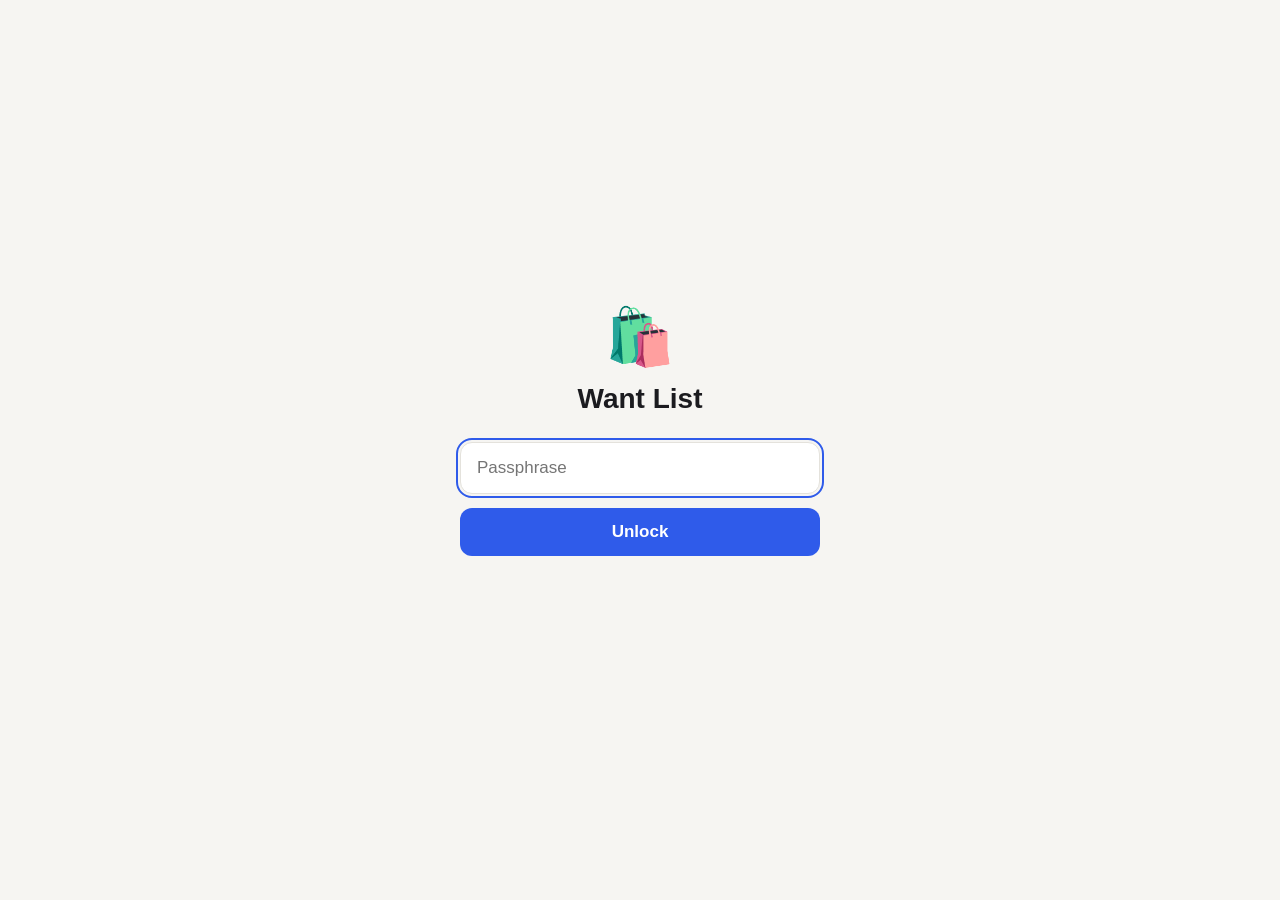
<file: index.html>
<!doctype html>
<html lang="en-GB">
<head>
<meta charset="utf-8">
<meta name="viewport" content="width=device-width, initial-scale=1, viewport-fit=cover">
<meta name="theme-color" content="#f6f5f2" media="(prefers-color-scheme: light)">
<meta name="theme-color" content="#141416" media="(prefers-color-scheme: dark)">
<meta name="robots" content="noindex">
<meta name="referrer" content="no-referrer">
<meta name="apple-mobile-web-app-capable" content="yes">
<meta name="mobile-web-app-capable" content="yes">
<meta name="apple-mobile-web-app-title" content="Want List">
<meta name="apple-mobile-web-app-status-bar-style" content="default">
<link rel="manifest" href="manifest.json">
<link rel="icon" href="icons/icon-192.png">
<link rel="apple-touch-icon" href="icons/apple-touch-icon.png">
<title>Want List</title>
<link rel="stylesheet" href="styles.css">
</head>
<body>
<div id="app"></div>
<noscript>Want List needs JavaScript.</noscript>
<script type="module" src="app.js"></script>
</body>
</html>
</file>
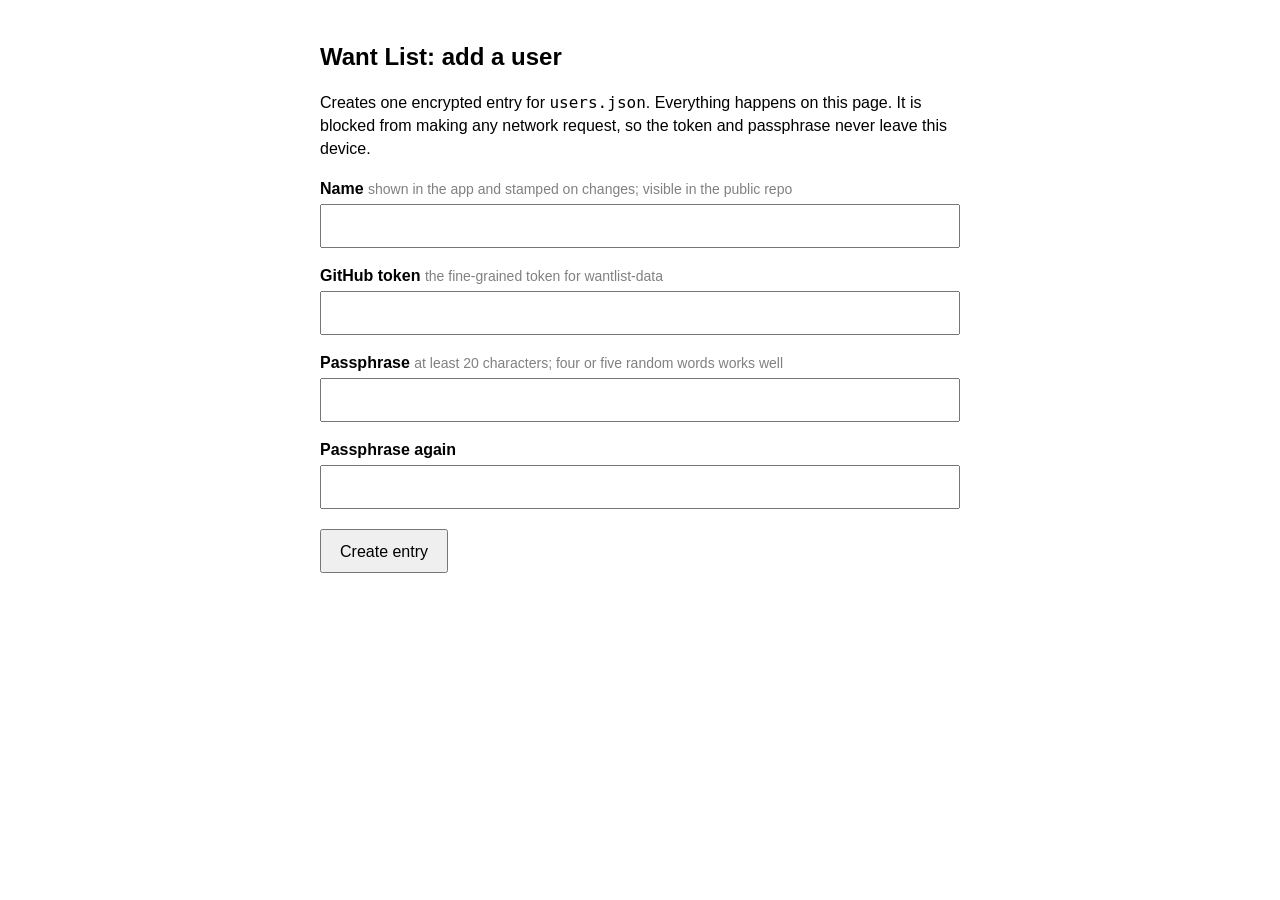
<file: tools/add-user.html>
<!doctype html>
<html lang="en-GB">
<head>
<meta charset="utf-8">
<meta name="viewport" content="width=device-width, initial-scale=1">
<!-- No network access of any kind: nothing typed here can leave this page. -->
<meta http-equiv="Content-Security-Policy" content="default-src 'none'; script-src 'unsafe-inline'; style-src 'unsafe-inline'; form-action 'none'; base-uri 'none'">
<meta name="referrer" content="no-referrer">
<meta name="robots" content="noindex">
<title>Want List: add a user</title>
<style>
  :root { color-scheme: light dark; }
  body { font: 16px/1.45 -apple-system, BlinkMacSystemFont, "Segoe UI", Roboto, sans-serif; max-width: 640px; margin: 0 auto; padding: 24px 16px 64px; }
  h1 { font-size: 24px; }
  label { display: block; margin: 16px 0 4px; font-weight: 600; }
  .hint { font-weight: 400; color: GrayText; font-size: 14px; }
  input { font: inherit; width: 100%; min-height: 44px; padding: 0 12px; box-sizing: border-box; }
  button { font: inherit; min-height: 44px; padding: 0 18px; margin-top: 20px; cursor: pointer; }
  pre { padding: 12px; border: 1px solid GrayText; border-radius: 8px; white-space: pre-wrap; word-break: break-all; font-size: 13px; }
  #error { color: #c62f2f; min-height: 1.4em; margin-top: 12px; }
  #out[hidden] { display: none; }
</style>
</head>
<body>
<h1>Want List: add a user</h1>
<p>Creates one encrypted entry for <code>users.json</code>. Everything happens on this page. It is blocked from making any network request, so the token and passphrase never leave this device.</p>

<form id="form" autocomplete="off">
  <label for="name">Name <span class="hint">shown in the app and stamped on changes; visible in the public repo</span></label>
  <input id="name" required maxlength="40" autocomplete="off">

  <label for="token">GitHub token <span class="hint">the fine-grained token for wantlist-data</span></label>
  <input id="token" type="password" required autocomplete="off" spellcheck="false">

  <label for="pass">Passphrase <span class="hint">at least 20 characters; four or five random words works well</span></label>
  <input id="pass" type="password" required autocomplete="new-password">

  <label for="pass2">Passphrase again</label>
  <input id="pass2" type="password" required autocomplete="new-password">

  <button type="submit" id="go">Create entry</button>
  <p id="error" role="alert"></p>
</form>

<section id="out" hidden>
  <h2>Entry for <span id="who"></span></h2>
  <p>Add this inside the <code>[ ]</code> in <code>users.json</code> (comma between entries) and commit. It is safe to make public; the passphrase is not recoverable from it without guessing.</p>
  <pre id="entry"></pre>
  <button type="button" id="copy">Copy</button>
</section>

<script>
'use strict';
const ITERATIONS = 600000; // must match js/crypto.js
const MIN_PASSPHRASE = 20;
const te = new TextEncoder();
const $ = (id) => document.getElementById(id);
const b64 = (bytes) => btoa(String.fromCharCode(...new Uint8Array(bytes)));

async function deriveKey(passphrase, salt) {
  const material = await crypto.subtle.importKey(
    'raw', te.encode(passphrase.normalize('NFKC')), 'PBKDF2', false, ['deriveKey']);
  return crypto.subtle.deriveKey(
    { name: 'PBKDF2', hash: 'SHA-256', salt, iterations: ITERATIONS },
    material, { name: 'AES-GCM', length: 256 }, false, ['encrypt', 'decrypt']);
}

$('form').addEventListener('submit', async (e) => {
  e.preventDefault();
  const name = $('name').value.trim();
  const token = $('token').value.trim();
  const pass = $('pass').value;
  $('out').hidden = true;
  const fail = (msg) => { $('error').textContent = msg; };

  if (!name) return fail('Enter a name.');
  if (!token) return fail('Paste the GitHub token.');
  if (/\s/.test(token)) return fail('The token contains a space or line break. Paste it again.');
  if ([...pass].length < MIN_PASSPHRASE) return fail(`The passphrase must be at least ${MIN_PASSPHRASE} characters. This one has ${[...pass].length}.`);
  if (pass !== $('pass2').value) return fail('The two passphrases don’t match.');
  if (!window.crypto || !crypto.subtle) return fail('This browser won’t run the encryption here. Open the page in Safari or Chrome.');

  fail('');
  $('go').disabled = true;
  $('go').textContent = 'Working…';
  try {
    const salt = crypto.getRandomValues(new Uint8Array(16));
    const iv = crypto.getRandomValues(new Uint8Array(12));
    const key = await deriveKey(pass, salt);
    const params = { name: 'AES-GCM', iv, additionalData: te.encode(name) };
    const cipher = await crypto.subtle.encrypt(params, key, te.encode(token));
    // Self-check: the entry must decrypt back to the token.
    const back = new TextDecoder().decode(await crypto.subtle.decrypt(params, key, cipher));
    if (back !== token) throw new Error('self-check failed');

    const entry = { name, salt: b64(salt), iv: b64(iv), token: b64(cipher) };
    $('who').textContent = name;
    $('entry').textContent = JSON.stringify(entry, null, 2);
    $('out').hidden = false;
    $('token').value = $('pass').value = $('pass2').value = '';
    $('out').scrollIntoView({ behavior: 'smooth' });
  } catch (err) {
    fail('Something went wrong creating the entry: ' + err.message);
  } finally {
    $('go').disabled = false;
    $('go').textContent = 'Create entry';
  }
});

$('copy').addEventListener('click', async () => {
  const text = $('entry').textContent;
  try {
    await navigator.clipboard.writeText(text);
  } catch (e) {
    const range = document.createRange();
    range.selectNodeContents($('entry'));
    const sel = getSelection(); sel.removeAllRanges(); sel.addRange(range);
    document.execCommand('copy');
  }
  $('copy').textContent = 'Copied';
  setTimeout(() => { $('copy').textContent = 'Copy'; }, 1500);
});
</script>
</body>
</html>
</file>
<file: styles.css>
:root {
  --bg: #f6f5f2; --card: #ffffff; --text: #1b1b1f; --muted: #6b6b76; --line: #e4e2dc;
  --accent: #2f5bea; --on-accent: #ffffff; --good: #1a7f4b; --bad: #c62f2f;
  --warn: #8a5a00; --warn-bg: #fff4d6;
  color-scheme: light dark;
}
@media (prefers-color-scheme: dark) {
  :root {
    --bg: #141416; --card: #1f1f23; --text: #f1f1f3; --muted: #9a9aa6; --line: #2e2e34;
    --accent: #7c9bff; --on-accent: #0d1330; --good: #5fd08f; --bad: #ff7b7b;
    --warn: #ffc857; --warn-bg: #3a2f10;
  }
}
* { box-sizing: border-box; }
html, body { height: 100%; }
body {
  margin: 0; background: var(--bg); color: var(--text);
  font: 17px/1.4 -apple-system, BlinkMacSystemFont, "Segoe UI", Roboto, sans-serif;
  -webkit-text-size-adjust: 100%;
}
#app { min-height: 100%; display: flex; flex-direction: column; max-width: 720px; margin: 0 auto; }
h1, h2, p { margin: 0; }
.sr { position: absolute; width: 1px; height: 1px; overflow: hidden; clip-path: inset(50%); }

button, input, select, textarea, .button { font: inherit; color: inherit; }
a { color: inherit; text-decoration: none; }
[hidden] { display: none !important; }
.button { display: inline-flex; align-items: center; }
button, .button {
  min-height: 48px; padding: 0 20px; border: 1px solid var(--line); border-radius: 12px;
  background: var(--card); cursor: pointer;
}
button.primary { background: var(--accent); color: var(--on-accent); border-color: transparent; font-weight: 600; }
button.danger { color: var(--bad); }
button:disabled { opacity: .6; }
input, select, textarea {
  width: 100%; min-height: 52px; padding: 0 16px; border: 1px solid var(--line); border-radius: 12px;
  background: var(--card);
}
:focus-visible { outline: 2px solid var(--accent); outline-offset: 2px; }

/* login */
.center { flex: 1; display: flex; align-items: center; justify-content: center; padding: 24px 16px; }
.login { width: 100%; max-width: 360px; display: flex; flex-direction: column; gap: 14px; text-align: center; }
.login .logo { font-size: 56px; line-height: 1; }
.login h1 { font-size: 28px; margin-bottom: 10px; }
.status { min-height: 1.4em; color: var(--muted); font-size: 15px; }
.status.error { color: var(--bad); }

/* shell */
.top {
  display: flex; align-items: center; justify-content: space-between; gap: 12px;
  padding: calc(env(safe-area-inset-top) + 18px) 16px 10px;
}
.top h1 { font-size: 28px; }
.view { flex: 1; padding: 8px 16px 170px; }
.empty { padding: 64px 0; text-align: center; color: var(--muted); }
.cards { display: flex; flex-direction: column; gap: 12px; }
.card {
  background: var(--card); border: 1px solid var(--line); border-radius: 16px; padding: 16px;
  display: flex; flex-direction: column; gap: 8px; align-items: flex-start;
}
.card h2 { font-size: 13px; text-transform: uppercase; letter-spacing: .05em; color: var(--muted); font-weight: 600; }
.card .big { font-size: 22px; font-weight: 600; }
.note { color: var(--muted); font-size: 15px; }
.note.good { color: var(--good); }
.note.bad { color: var(--bad); }
.card button { margin-top: 6px; }

.tabs {
  position: fixed; left: 0; right: 0; bottom: 0; display: flex; justify-content: center;
  background: var(--card); border-top: 1px solid var(--line);
  padding: 4px 4px calc(env(safe-area-inset-bottom) + 4px);
}
.tab {
  flex: 1; max-width: 144px; min-height: 56px; padding: 4px 2px; border: 0; border-radius: 10px; background: none;
  display: flex; flex-direction: column; align-items: center; justify-content: center; gap: 2px;
  font-size: 11px; color: var(--muted);
}
.tab .icon { font-size: 20px; line-height: 1; }
.tab.active { color: var(--accent); font-weight: 600; }

.tab { text-decoration: none; }

.top-title { display: flex; align-items: center; gap: 4px; min-width: 0; }
.top-title h1 { overflow: hidden; text-overflow: ellipsis; white-space: nowrap; }
.back { font-size: 34px; line-height: 1; padding: 4px 12px 8px 0; color: var(--accent); }
.top-side { display: flex; align-items: center; gap: 4px; flex-shrink: 0; }
.sync { color: var(--muted); font-size: 14px; }
.sync.bad { color: var(--bad); }
.icon-btn { min-width: 44px; min-height: 44px; padding: 0; border: 0; background: none; font-size: 20px; border-radius: 10px; }

/* rows: lists and items */
.item {
  display: flex; align-items: center; gap: 12px; width: 100%; min-height: 72px; padding: 10px 14px 10px 10px;
  background: var(--card); border: 1px solid var(--line); border-radius: 16px; text-align: left;
}
.thumb {
  flex: 0 0 52px; height: 52px; border-radius: 12px; background: var(--bg);
  display: flex; align-items: center; justify-content: center; font-size: 26px;
}
.item-main { flex: 1; min-width: 0; display: flex; flex-direction: column; gap: 3px; }
.item-name { font-weight: 600; overflow-wrap: anywhere; }
.item-meta { color: var(--muted); font-size: 14px; font-weight: 400; }
.item-price { display: flex; flex-direction: column; align-items: flex-end; font-weight: 600; font-variant-numeric: tabular-nums; white-space: nowrap; }
.tags { display: flex; flex-wrap: wrap; gap: 4px; }
.tag { font-size: 12px; padding: 2px 8px; border-radius: 999px; background: var(--bg); color: var(--muted); font-weight: 500; }
.tag.p-must { color: var(--bad); }
.tag.p-should { color: var(--accent); }
.row-tools { display: flex; flex-shrink: 0; }

.chips { display: flex; gap: 6px; overflow-x: auto; margin: 0 -16px; padding: 2px 16px; scrollbar-width: none; }
.chips::-webkit-scrollbar { display: none; }
.chip { min-height: 40px; padding: 0 14px; border-radius: 999px; font-size: 14px; white-space: nowrap; flex-shrink: 0; }
.chip.on { background: var(--text); color: var(--bg); border-color: transparent; }
.summary { padding: 4px 2px 0; }
.actions { display: flex; flex-wrap: wrap; gap: 8px; }
.archived { margin-top: 12px; color: var(--muted); }
.archived summary, .more summary { min-height: 44px; display: flex; align-items: center; cursor: pointer; }
.archived .cards { margin-top: 4px; }

.fab {
  position: fixed; right: max(16px, calc(50vw - 344px)); bottom: calc(env(safe-area-inset-bottom) + 80px);
  min-height: 56px; padding: 0 24px; border-radius: 999px; font-size: 18px;
  box-shadow: 0 6px 20px rgba(0, 0, 0, .25);
}

/* sheets */
.sheet {
  width: 100%; max-width: 640px; max-height: 92dvh; margin: auto auto 0; padding: 0; border: 0;
  border-radius: 20px 20px 0 0; background: var(--bg); color: var(--text); overflow: hidden;
}
.sheet[open] { display: flex; flex-direction: column; }
.sheet::backdrop { background: rgba(0, 0, 0, .45); }
.sheet header { display: flex; align-items: center; justify-content: space-between; padding: 12px 8px 4px 16px; }
.sheet h2 { font-size: 20px; }
.sheet-body { overflow-y: auto; padding: 8px 16px calc(env(safe-area-inset-bottom) + 20px); }
@media (min-width: 700px) { .sheet { margin: auto; border-radius: 20px; } }

.form { display: grid; grid-template-columns: 1fr 1fr; gap: 12px; }
.form .wide { grid-column: 1 / -1; }
.form.inner { margin-top: 4px; }
.field { display: flex; flex-direction: column; gap: 4px; min-width: 0; }
.field > span { font-size: 13px; color: var(--muted); font-weight: 600; }
textarea { padding: 12px 16px; resize: vertical; }
.form .status:empty { display: none; }
.form .status { grid-column: 1 / -1; }
.bought-row { display: flex; align-items: flex-end; gap: 8px; }
.bought-row .field { flex: 1; }

.toast {
  position: fixed; left: 16px; right: 16px; bottom: calc(env(safe-area-inset-bottom) + 150px); z-index: 10;
  max-width: 480px; margin: 0 auto; padding: 14px 16px; border-radius: 12px;
  background: var(--text); color: var(--bg); text-align: center;
}

/* screenshots */
.thumb { overflow: hidden; }
.thumb img { width: 100%; height: 100%; object-fit: cover; }
.item.waiting { border-style: dashed; }
.item.waiting .item-name { font-weight: 500; color: var(--muted); }
.item.waiting.failed .item-name { color: var(--bad); }
.spinner {
  width: 22px; height: 22px; border-radius: 50%; border: 3px solid var(--line); border-top-color: var(--accent);
  animation: spin 1s linear infinite; flex-shrink: 0; margin-right: 6px;
}
@keyframes spin { to { transform: rotate(360deg); } }
@media (prefers-reduced-motion: reduce) { .spinner { animation-duration: 4s; } }
.tag.review { background: var(--warn-bg); color: var(--warn); font-weight: 600; }
.field.check input, .field.check select { border-color: var(--warn); background: var(--warn-bg); }
.field.check > span em { color: var(--warn); font-style: normal; }
.review-note { color: var(--warn); }
.photo { display: flex; justify-content: center; background: var(--card); border: 1px solid var(--line); border-radius: 12px; overflow: hidden; min-height: 80px; }
.photo img { max-width: 100%; max-height: 42dvh; object-fit: contain; }
.chooser { display: flex; flex-direction: column; gap: 10px; }
.chooser button { min-height: 64px; font-size: 18px; display: flex; align-items: center; justify-content: center; gap: 10px; }
.chooser .icon { font-size: 24px; }
body.dragging::after {
  content: 'Drop screenshots to add them'; position: fixed; inset: 8px; z-index: 20; pointer-events: none;
  border: 3px dashed var(--accent); border-radius: 20px; display: flex; align-items: flex-end; justify-content: center;
  padding-bottom: 100px; font-weight: 600; color: var(--accent);
}
.drop-target { outline: 3px solid var(--accent); outline-offset: 2px; }

/* planner, totals, settings */
.card .form { width: 100%; }
.form.three { grid-template-columns: repeat(3, 1fr); }
.huge { font-size: 34px; font-weight: 700; font-variant-numeric: tabular-nums; line-height: 1.1; }
.big.good { color: var(--good); }
.toggle { display: flex; align-items: center; gap: 10px; min-height: 44px; cursor: pointer; }
.toggle input { width: 22px; height: 22px; min-height: 0; padding: 0; flex-shrink: 0; accent-color: var(--accent); }
.plan-row {
  display: flex; justify-content: space-between; align-items: center; gap: 12px; width: 100%; min-height: 44px;
  padding: 6px 0; margin: 0 !important; border: 0; border-top: 1px solid var(--line); border-radius: 0; background: none; text-align: left;
}
.plan-row .item-meta { white-space: nowrap; }
.card.risk { border-color: var(--bad); }
.card.risk h2, .card.risk .plan-row .item-meta { color: var(--bad); }
.card.risk .plan-row .item-meta { white-space: normal; text-align: right; }

/* An input with a small button beside it (Paste, on the link form). */
.with-button { display: flex; gap: 8px; }
.with-button input { flex: 1; min-width: 0; }

/* Price checks. */
.tag.price-down { color: var(--good); font-weight: 600; }
.tag.price-up, .tag.check-failed { background: var(--warn-bg); color: var(--warn); font-weight: 600; }
.tag.checking { font-style: italic; }
.list-tools { display: flex; justify-content: flex-end; }
.list-tools button { min-height: 40px; font-size: 14px; padding: 6px 14px; }

/* Duplicates. */
.duplicate-note { border: 1px solid var(--warn); background: var(--warn-bg); color: var(--warn); border-radius: 12px; padding: 12px; display: flex; flex-direction: column; gap: 10px; }
.duplicate-note button { background: var(--card); color: var(--text); min-height: 40px; }
.duplicate-note button.danger { color: var(--bad); }

/* Spend against budget. */
.card.history .history-row { align-items: flex-start; }
.item-meta.good { color: var(--good); }
.item-meta.bad { color: var(--bad); }
</file>
